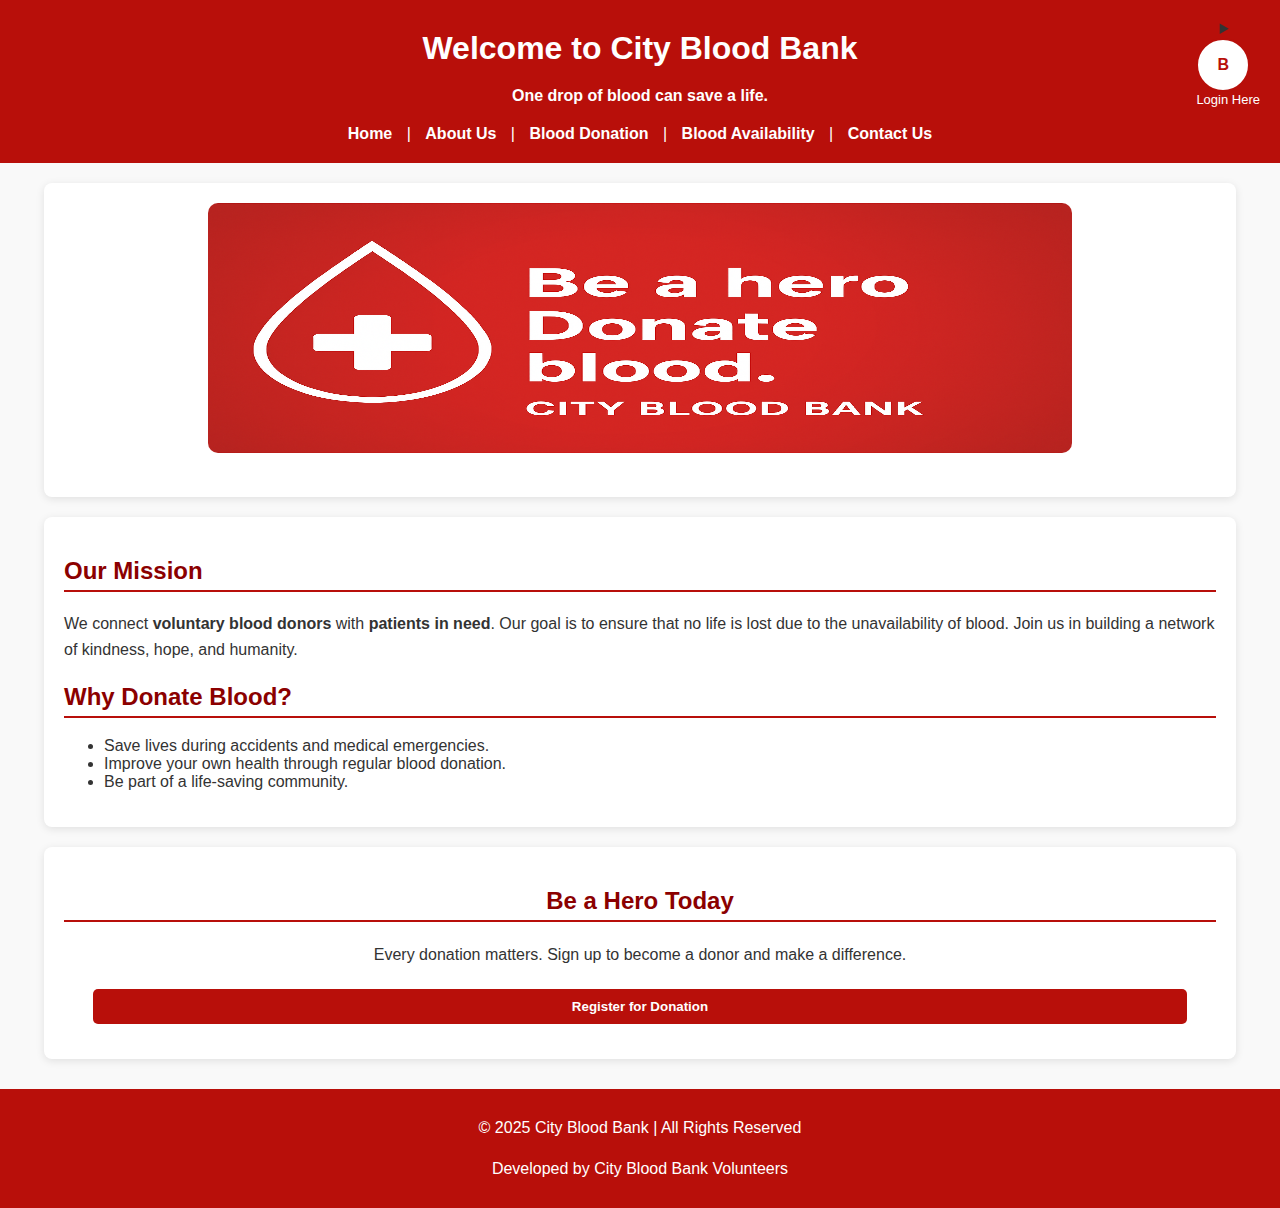
<file: index.html>
<!DOCTYPE html>
<html>
<head>
  <title>City Blood Bank</title>
  <link rel="stylesheet" href="style.css">
</head>

<body>
  <header>
    <h1>Welcome to City Blood Bank</h1>
    <p><b>One drop of blood can save a life.</b></p>

    <nav>
      <a href="index.html">Home</a> |
      <a href="about.html">About Us</a> |
      <a href="donation.html">Blood Donation</a> |
      <a href="availability.html">Blood Availability</a> |
      <a href="contact.html">Contact Us</a>
    </nav>
  </header>

 <!--Login -->
<div style="position:absolute; top:20px; right:20px; text-align:center;">
  <details>
    <summary style="cursor:pointer;">

      <div style="width:50px; height:50px; background-color:white; color:#B80F0A; border-radius:50%; border:2px solid #B80F0A; display:flex; align-items:center; justify-content:center; font-weight:bold;">
        B
      </div>
      <div style="color:white; font-size:13px;">Login Here</div>
    </summary>

    <form style="background-color:white; border:1px solid #ccc; border-radius:8px; padding:10px; width:180px; margin-top:10px;">
      <input type="email" placeholder="Email" required style="width:95%; margin-bottom:8px;"><br>
      <input type="password" placeholder="Password" required style="width:95%; margin-bottom:8px;"><br>
      <input type="submit" value="Login" style="background-color:#B80F0A; color:white; border:none; border-radius:5px; padding:5px 10px; cursor:pointer;">
    </form>
  </details>
</div>


<div class="container" style="text-align:center;">
  <img src="hero.png" alt="Blood Donation Banner"
       style="width:75%; max-height:250px; border-radius:10px; margin-bottom:20px;">
</div>


  <div class="container">
    <h2>Our Mission</h2>
    <p>
      We connect <b>voluntary blood donors</b> with <b>patients in need</b>. 
      Our goal is to ensure that no life is lost due to the unavailability of blood. 
      Join us in building a network of kindness, hope, and humanity.
    </p>

    <h2>Why Donate Blood?</h2>
    <ul style="text-align:left;">
      <li>Save lives during accidents and medical emergencies.</li>
      <li>Improve your own health through regular blood donation.</li>
      <li>Be part of a life-saving community.</li>
    </ul>
  </div>

  <div class="container" style="text-align:center;">
    <h2>Be a Hero Today</h2>
    <p>
      Every donation matters. Sign up to become a donor and make a difference.
    </p>
    <a href="donation.html">
      <input type="submit" value="Register for Donation">
    </a>
  </div>

  <footer>
    <p>&copy; 2025 City Blood Bank | All Rights Reserved</p>
    <p>Developed by City Blood Bank Volunteers</p>
  </footer>
</body>
</html>
</file>
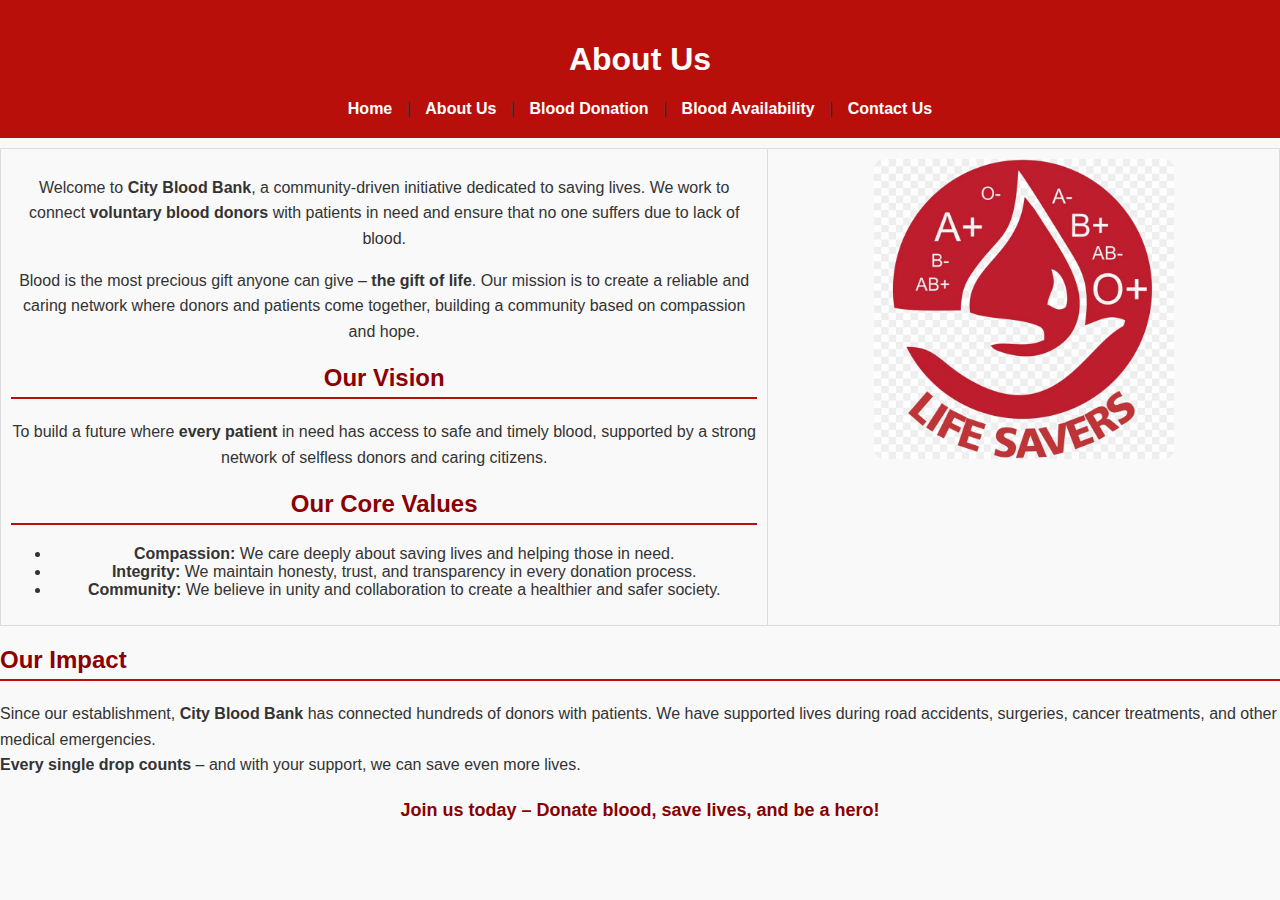
<file: about.html>
<!DOCTYPE html>
<html>
<head>
  <title>City Blood Bank</title>
  <link rel="stylesheet" href="style.css">

</head>
<body style="font-family: Arial; background-color: #f9f9f9;">
<div style="background-color: #B80F0A; padding: 20px; text-align: center;">
  <h1 style="color: white; text-align: center;">About Us</h1>

  <nav>
      <a href="index.html">Home</a> |
      <a href="about.html">About Us</a> |
      <a href="donation.html">Blood Donation</a> |
      <a href="availability.html">Blood Availability</a> |
      <a href="contact.html">Contact Us</a>
    </nav>
</div>

  <table width="100%" cellpadding="15">
  <tr>

    <td style="width:60%; vertical-align: top;">
      
      <p>
        Welcome to <b>City Blood Bank</b>, a community-driven initiative dedicated to saving lives. 
        We work to connect <b>voluntary blood donors</b> with patients in need and ensure that no one suffers due to lack of blood.
      </p>

      <p>
        Blood is the most precious gift anyone can give – <b>the gift of life</b>. 
        Our mission is to create a reliable and caring network where donors and patients come together, 
        building a community based on compassion and hope.
      </p>

      <h2>Our Vision</h2>
      <p>
        To build a future where <b>every patient</b> in need has access to safe and timely blood, 
        supported by a strong network of selfless donors and caring citizens.
      </p>

      <h2>Our Core Values</h2>
      <ul>
        <li><b>Compassion:</b> We care deeply about saving lives and helping those in need.</li>
        <li><b>Integrity:</b> We maintain honesty, trust, and transparency in every donation process.</li>
        <li><b>Community:</b> We believe in unity and collaboration to create a healthier and safer society.</li>
      </ul>

    <td style="width:40%; text-align:center; vertical-align: top;">
      <img src="logo.jpg" alt="Blood Donation" width="300">
    </td>
  </tr>
  </table>
      <h2>Our Impact</h2>
      <p>
        Since our establishment, <b>City Blood Bank</b> has connected hundreds of donors with patients. 
        We have supported lives during road accidents, surgeries, cancer treatments, and other medical emergencies.<br> 
        <b>Every single drop counts</b> – and with your support, we can save even more lives.
      </p>

      <p style="text-align:center; color:darkred; font-size:18px; font-weight:bold;">
        Join us today – Donate blood, save lives, and be a hero!
      </p>


</body>
</html>
</file>
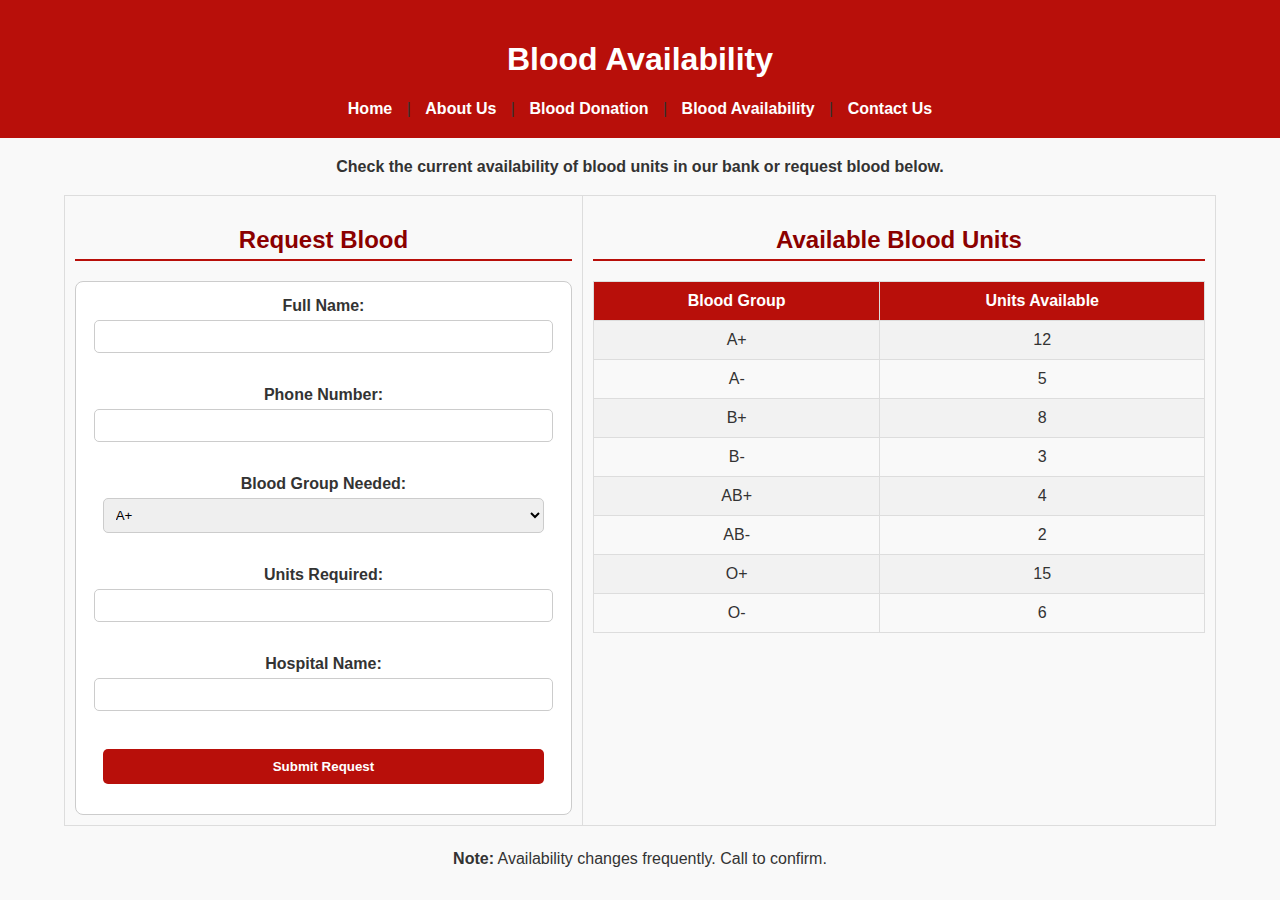
<file: availability.html>
<!DOCTYPE html>
<html>
<head>
  <title>Blood Availability - City Blood Bank</title>
  <link rel="stylesheet" href="style.css">

</head>
<body style="font-family: Arial; background-color: #f9f9f9;">
<div style="background-color: #B80F0A; padding: 20px; text-align: center;">
  <h1 style="color: white; text-align: center;">Blood Availability</h1>

  <nav>
      <a href="index.html">Home</a> |
      <a href="about.html">About Us</a> |
      <a href="donation.html">Blood Donation</a> |
      <a href="availability.html">Blood Availability</a> |
      <a href="contact.html">Contact Us</a>
    </nav>
</div>

  <p style="text-align:center;"><b>Check the current availability of blood units in our bank or request blood below.</b></p>

  <table style="width:90%; margin:auto;">
    <tr>
      <!-- Left-->
      <td style="width:45%; vertical-align: top;">
        <h2 style="color: darkred; text-align: center;">Request Blood</h2>
        <form style="background:#fff; padding:15px; border:1px solid #ccc;">
          <label>Full Name:</label><br>
          <input type="text" required><br><br>

          <label>Phone Number:</label><br>
          <input type="tel" required><br><br>

          <label>Blood Group Needed:</label><br>
          <select required>
            <option>A+</option><option>A-</option>
            <option>B+</option><option>B-</option>
            <option>AB+</option><option>AB-</option>
            <option>O+</option><option>O-</option>
          </select><br><br>

          <label>Units Required:</label><br>
          <input type="number" min="1" max="5" required><br><br>

          <label>Hospital Name:</label><br>
          <input type="text" required><br><br>

          <input type="submit" value="Submit Request">
        </form>
      </td>

      <!-- Right-->
      <td style="width:55%; vertical-align: top; text-align:center;">
        <h2 style="color: darkred;">Available Blood Units</h2>
        <table border="1" cellpadding="10" cellspacing="0" style="margin:auto;">
          <tr><th>Blood Group</th><th>Units Available</th></tr>
          <tr><td>A+</td><td>12</td></tr>
          <tr><td>A-</td><td>5</td></tr>
          <tr><td>B+</td><td>8</td></tr>
          <tr><td>B-</td><td>3</td></tr>
          <tr><td>AB+</td><td>4</td></tr>
          <tr><td>AB-</td><td>2</td></tr>
          <tr><td>O+</td><td>15</td></tr>
          <tr><td>O-</td><td>6</td></tr>
        </table>
      </td>
    </tr>
  </table>

  <p style="text-align:center; margin-top:20px;"><b>Note:</b> Availability changes frequently. Call to confirm.</p>
</body>
</html>
</file>
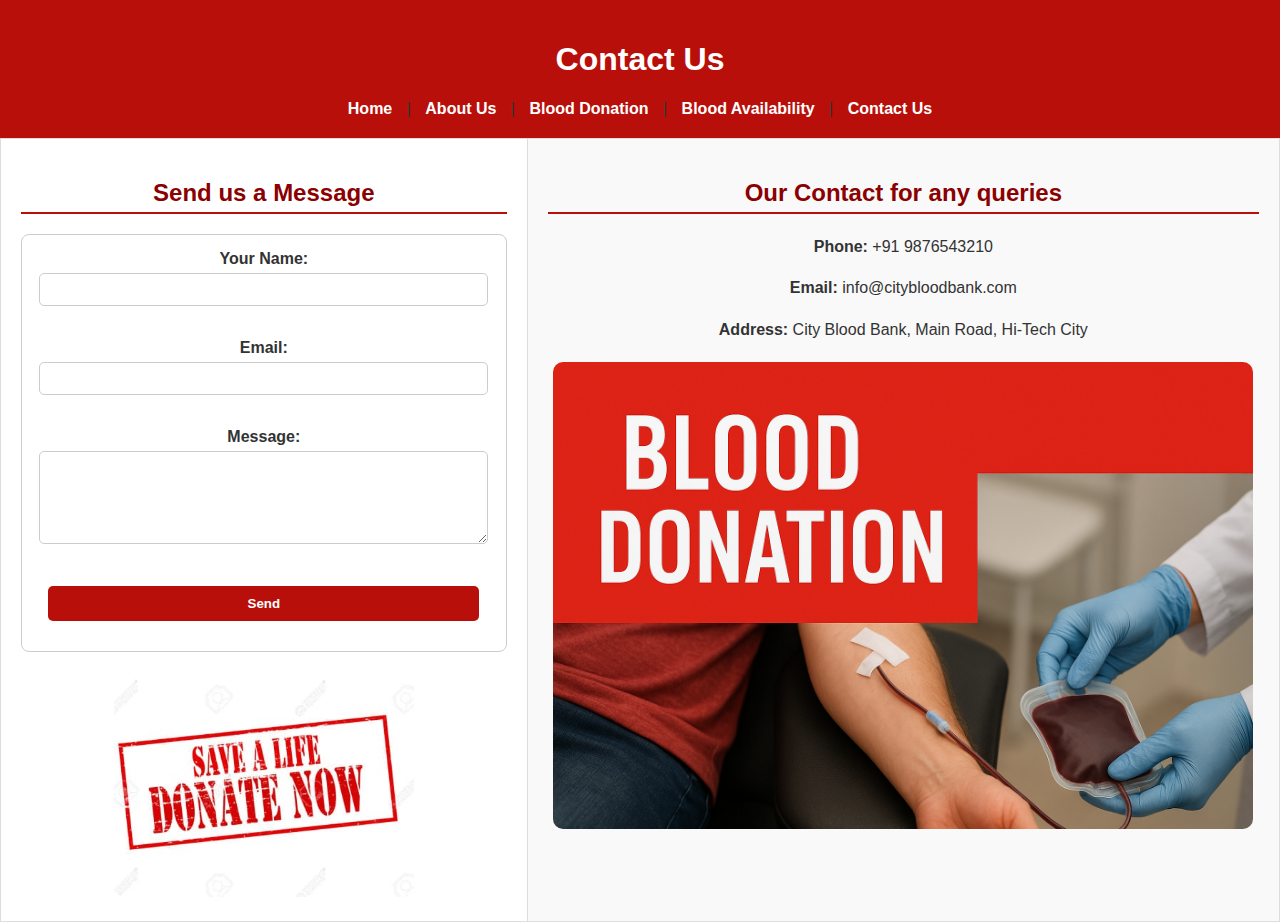
<file: contact.html>
<!DOCTYPE html>
<html>
<head>
  <title>Contact Us - City Blood Bank</title>
  <link rel="stylesheet" href="style.css">

</head>
<body style="font-family: Arial; background-color: #f9f9f9;">
<div style="background-color: #B80F0A; padding: 20px; text-align: center;">
  <h1 style="color: white; text-align: center;">Contact Us</h1>

  <nav>
      <a href="index.html">Home</a> |
      <a href="about.html">About Us</a> |
      <a href="donation.html">Blood Donation</a> |
      <a href="availability.html">Blood Availability</a> |
      <a href="contact.html">Contact Us</a>
    </nav>
</div>

  <table style="width:100%; margin:auto;">
    <tr>
      <!-- Left -->
      <td style="width:35%; vertical-align: top; padding:20px; background:#fff;">
        <h2>Send us a Message</h2>
        <form style="background:#fff; padding:15px; border:1px solid #ccc;">
          <label>Your Name:</label><br>
          <input type="text" required><br><br>

          <label>Email:</label><br>
          <input type="email" required><br><br>

          <label>Message:</label><br>
          <textarea rows="5" cols="30" required></textarea><br><br>

          <input type="submit" value="Send">
        </form>
        <div style="margin-top:20px; text-align:center;">
           <img src="saveslife.jpg" alt="Contact Us" width="300">
        </div>

      </td>
      <!-- Right-->
      <td style="width:50%; vertical-align: top; padding:20px;">
        <h2>Our Contact for any queries</h2>
        <p><b>Phone:</b> +91 9876543210</p>
        <p><b>Email:</b> info@citybloodbank.com</p>
        <p><b>Address:</b> City Blood Bank, Main Road, Hi-Tech City</p>

        <div style="margin-top:20px; text-align:center;">
           <img src="banner.png" alt="Contact Us" width="700">
        </div>
      </td>
    </tr>
  </table>

</body>
</html>
</file>
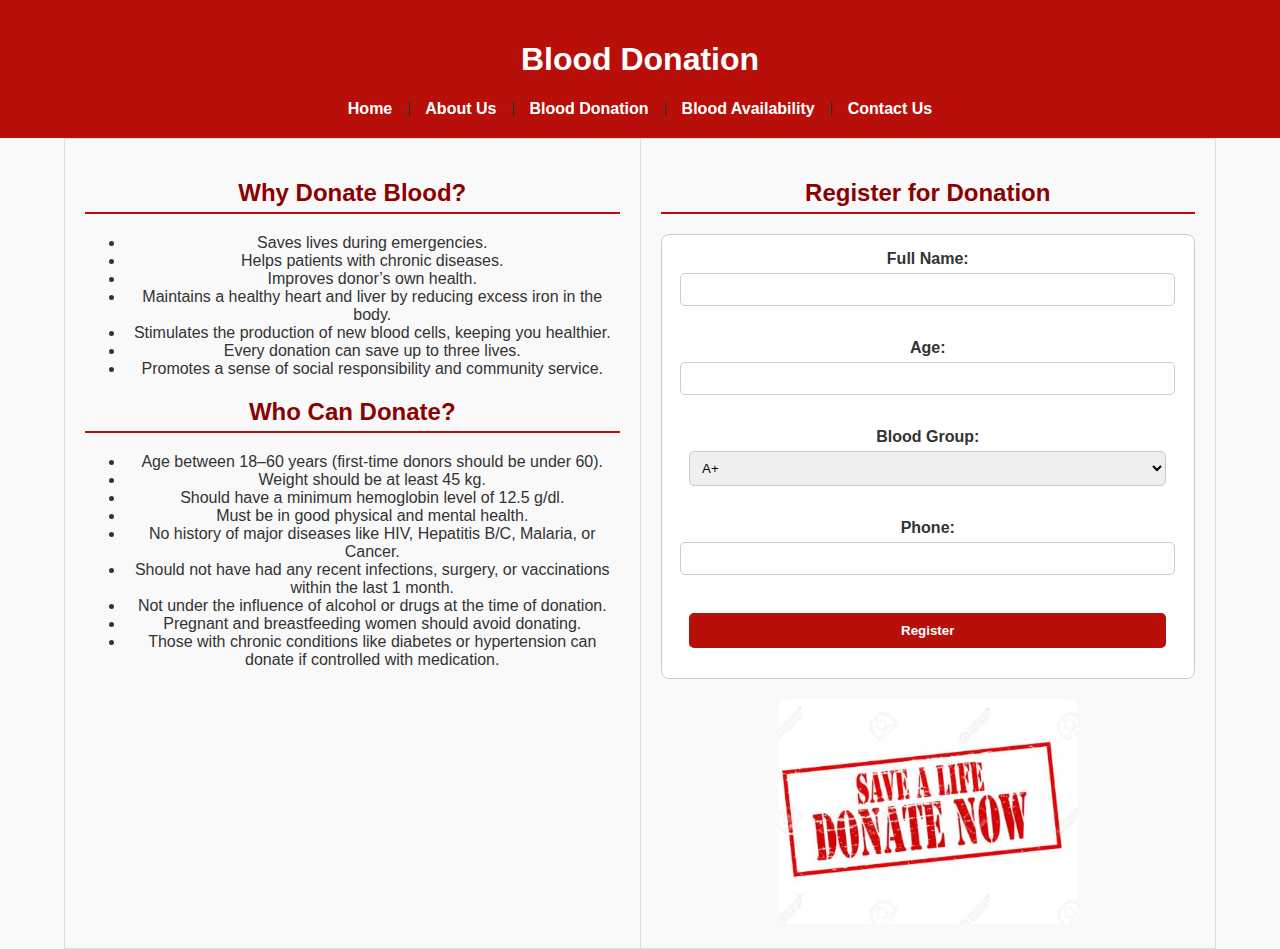
<file: donation.html>
<!DOCTYPE html>
<html>
<head>
  <title>Blood Donation - City Blood Bank</title>
  <link rel="stylesheet" href="style.css">

</head>
<body style="font-family: Arial; background-color: #f9f9f9;">
<div style="background-color: #B80F0A; padding: 20px; text-align: center;">
  <h1 style="color: white; text-align: center;">Blood Donation</h1>

  <nav>
      <a href="index.html">Home</a> |
      <a href="about.html">About Us</a> |
      <a href="donation.html">Blood Donation</a> |
      <a href="availability.html">Blood Availability</a> |
      <a href="contact.html">Contact Us</a>
    </nav>
</div>

  <table style="width:90%; margin:auto;">
    <tr>
      <!-- Left-->
     <td style="width:50%; vertical-align: top; padding:20px;">
  <h2>Why Donate Blood?</h2>
<ul>
  <li>Saves lives during emergencies.</li>
  <li>Helps patients with chronic diseases.</li>
  <li>Improves donor’s own health.</li>
  <li>Maintains a healthy heart and liver by reducing excess iron in the body.</li>
  <li>Stimulates the production of new blood cells, keeping you healthier.</li>
  <li>Every donation can save up to three lives.</li>
  <li>Promotes a sense of social responsibility and community service.</li>
</ul>


  <h2>Who Can Donate?</h2>
<ul>
  <li>Age between 18–60 years (first-time donors should be under 60).</li>
  <li>Weight should be at least 45 kg.</li>
  <li>Should have a minimum hemoglobin level of 12.5 g/dl.</li>
  <li>Must be in good physical and mental health.</li>
  <li>No history of major diseases like HIV, Hepatitis B/C, Malaria, or Cancer.</li>
  <li>Should not have had any recent infections, surgery, or vaccinations within the last 1 month.</li>
  <li>Not under the influence of alcohol or drugs at the time of donation.</li>
  <li>Pregnant and breastfeeding women should avoid donating.</li>
  <li>Those with chronic conditions like diabetes or hypertension can donate if controlled with medication.</li>
</ul>

</td>


      <!-- Right-->
      <td style="width:50%; vertical-align: top; padding:20px;">
        <h2>Register for Donation</h2>
        <form style="background:#fff; padding:15px; border:1px solid #ccc;">
          <label>Full Name:</label><br>
          <input type="text" required><br><br>

          <label>Age:</label><br>
          <input type="number" required><br><br>

          <label>Blood Group:</label><br>
          <select required>
            <option>A+</option><option>A-</option>
            <option>B+</option><option>B-</option>
            <option>AB+</option><option>AB-</option>
            <option>O+</option><option>O-</option>
          </select><br><br>

          <label>Phone:</label><br>
          <input type="tel" required><br><br>

          <input type="submit" value="Register">
        </form>
        <div style="margin-top:20px; text-align:center;">
           <img src="saveslife.jpg" alt="Contact Us" width="300">
        </div>

      </td>
    </tr>
  </table>

</body>
</html>
</file>
<file: style.css>
body {
  font-family: Arial, sans-serif;
  background-color: #f9f9f9;
  margin: 0;
  padding: 0;
  color: #333;
}

/* Header section */
header {
  background-color: #B80F0A;
  color: white;
  text-align: center;
  padding: 20px;
}

header h1 {
  margin: 10px 0;
}

/* Navigation Bar */
nav a {
  color: white;
  text-decoration: none;
  margin: 0 10px;
  font-weight: bold;
}

nav a:hover {
  text-decoration: underline;
}

/* Content container */
.container {
  width: 90%;
  margin: 20px auto;
  background-color: white;
  padding: 20px;
  border-radius: 8px;
  box-shadow: 0 2px 8px rgba(0,0,0,0.1);
}

/* Headings */
h2 {
  color: darkred;
  border-bottom: 2px solid #B80F0A;
  padding-bottom: 5px;
}

/* Paragraphs */
p {
  line-height: 1.6;
}

/* Tables (for blood availability) */
table {
  width: 100%;
  border-collapse: collapse;
  margin-top: 10px;
}

th, td {
  border: 1px solid #ddd;
  padding: 10px;
  text-align: center;
}

th {
  background-color: #B80F0A;
  color: white;
}

tr:nth-child(even) {
  background-color: #f2f2f2;
}

/* Forms */
form {
  background-color: #fff;
  border: 1px solid #ccc;
  padding: 20px;
  border-radius: 8px;
}

label {
  font-weight: bold;
}

input, select, textarea {
  width: 95%;
  padding: 8px;
  margin-top: 5px;
  margin-bottom: 15px;
  border: 1px solid #ccc;
  border-radius: 5px;
}

input[type="submit"] {
  background-color: #B80F0A;
  color: white;
  font-weight: bold;
  cursor: pointer;
  border: none;
  padding: 10px 20px;
  border-radius: 5px;
}

input[type="submit"]:hover {
  background-color: darkred;
}

/* Images */
img {
  border-radius: 10px;
  max-width: 100%;
  height: auto;
}

/* Footer */
footer {
  background-color: #B80F0A;
  color: white;
  text-align: center;
  padding: 10px;
  margin-top: 30px;
}

/* Responsive layout for smaller screens */
@media (max-width: 768px) {
  .container {
    width: 95%;
  }

  table, tr, td {
    display: block;
    width: 100%;
  }

  td {
    margin-bottom: 10px;
  }
}
</file>
